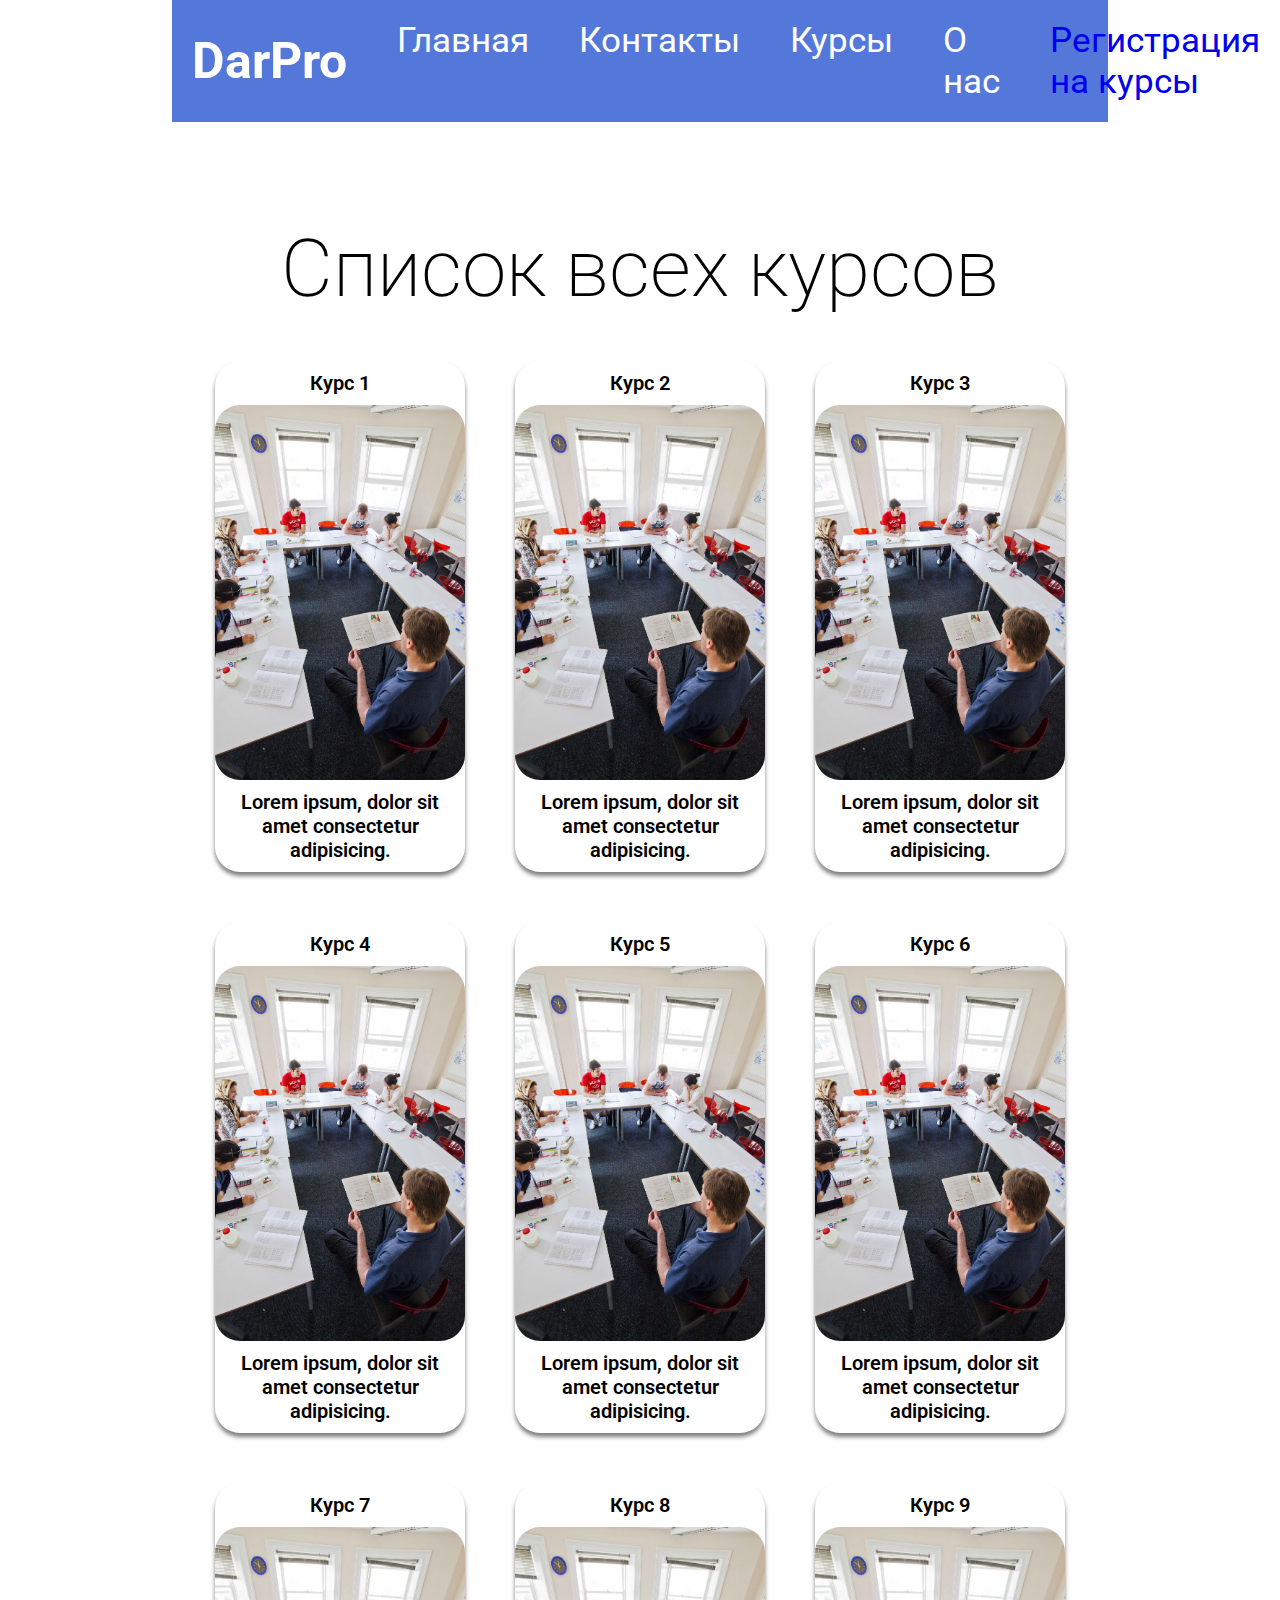
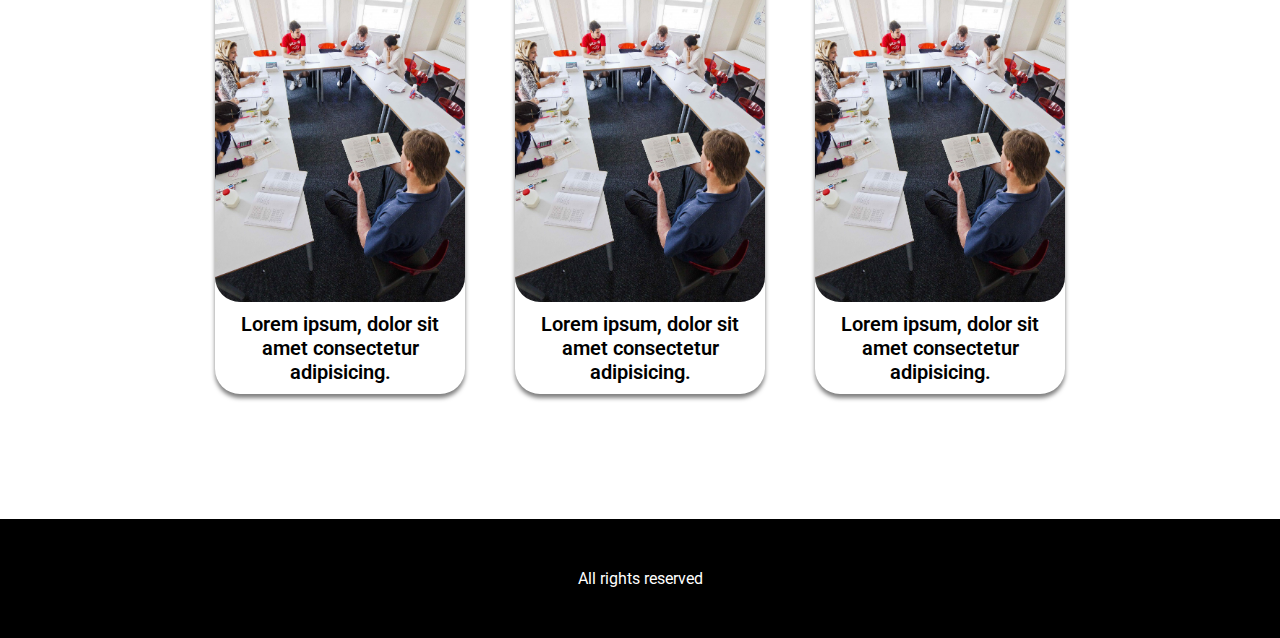
<file: index.html>
<!DOCTYPE html>
<html lang="en">
<head>
    <meta charset="UTF-8">
    <meta http-equiv="X-UA-Compatible" content="IE=edge">
    <meta name="viewport" content="width=device-width, initial-scale=1.0">
    <title>Document</title>
    <link rel="preconnect" href="https://fonts.googleapis.com">
    <link rel="preconnect" href="https://fonts.gstatic.com" crossorigin>
    <link href="https://fonts.googleapis.com/css2?family=Roboto:ital,wght@0,100;0,300;0,400;0,500;0,700;0,900;1,100;1,300;1,400;1,500;1,700;1,900&display=swap" rel="stylesheet">
    <link rel="stylesheet" href="style.css">
</head>
<body>
    <header style="display: flex; justify-content: center;">
        <div class="wrapper" style=" padding: 20px; background-color: rgb(84, 120, 218); color: white">
            <H1 style="font-size: 50px;">DarPro</H1>
            <ul class="menu" style="display: flex; justify-content: space-between;">
                <li>Главная</li>
                <li>Контакты</li>
                <li>Курсы</li>
                <li>О нас</li>
                <a href="./contacts.html"><li>Регистрация на курсы</li></a>
            </ul>
        </div>
    </header>
    <div class="body" style="display: flex; justify-content: center; margin: 100px;">
        <div class="wrapper" style="flex-direction:column;">
            <h2 style="font-size: 80px; font-weight: 200; margin-bottom: 20px;">Список всех курсов</h2>
        <div class="row">
            <div class="courses"><p>Курс 1</p> <img src="./img/3076797.jpg" alt="" width="250px"><p class="des">Lorem ipsum, dolor sit amet consectetur adipisicing.</p></div>
            <div class="courses"><p>Курс 2</p> <img src="./img/3076797.jpg" alt="" width="250px"><p class="des">Lorem ipsum, dolor sit amet consectetur adipisicing.</p></div>
            <div class="courses"><p>Курс 3</p> <img src="./img/3076797.jpg" alt="" width="250px"><p class="des">Lorem ipsum, dolor sit amet consectetur adipisicing.</p></div>
        </div>
        <div class="row">
            <div class="courses"><p>Курс 4</p> <img src="./img/3076797.jpg" alt="" width="250px"><p class="des">Lorem ipsum, dolor sit amet consectetur adipisicing.</p></div>
            <div class="courses"><p>Курс 5</p> <img src="./img/3076797.jpg" alt="" width="250px"><p class="des">Lorem ipsum, dolor sit amet consectetur adipisicing.</p></div>
            <div class="courses"><p>Курс 6</p> <img src="./img/3076797.jpg" alt="" width="250px"><p class="des">Lorem ipsum, dolor sit amet consectetur adipisicing.</p></div>
        </div>
        <div class="row">
            <div class="courses"><p>Курс 7</p> <img src="./img/3076797.jpg" alt="" width="250px"><p class="des">Lorem ipsum, dolor sit amet consectetur adipisicing.</p></div>
            <div class="courses"><p>Курс 8</p> <img src="./img/3076797.jpg" alt="" width="250px"><p class="des">Lorem ipsum, dolor sit amet consectetur adipisicing.</p></div>
            <div class="courses"><p>Курс 9</p> <img src="./img/3076797.jpg" alt="" width="250px"><p class="des">Lorem ipsum, dolor sit amet consectetur adipisicing.</p></div>
        </div>
        </div>
    </div>
    <footer style="display: flex; justify-content: center; align-items: center; padding: 50px; background-color: black; color: white;">
        <p>
            All rights reserved
        </p>
    </footer>
</body>
</html>
</file>
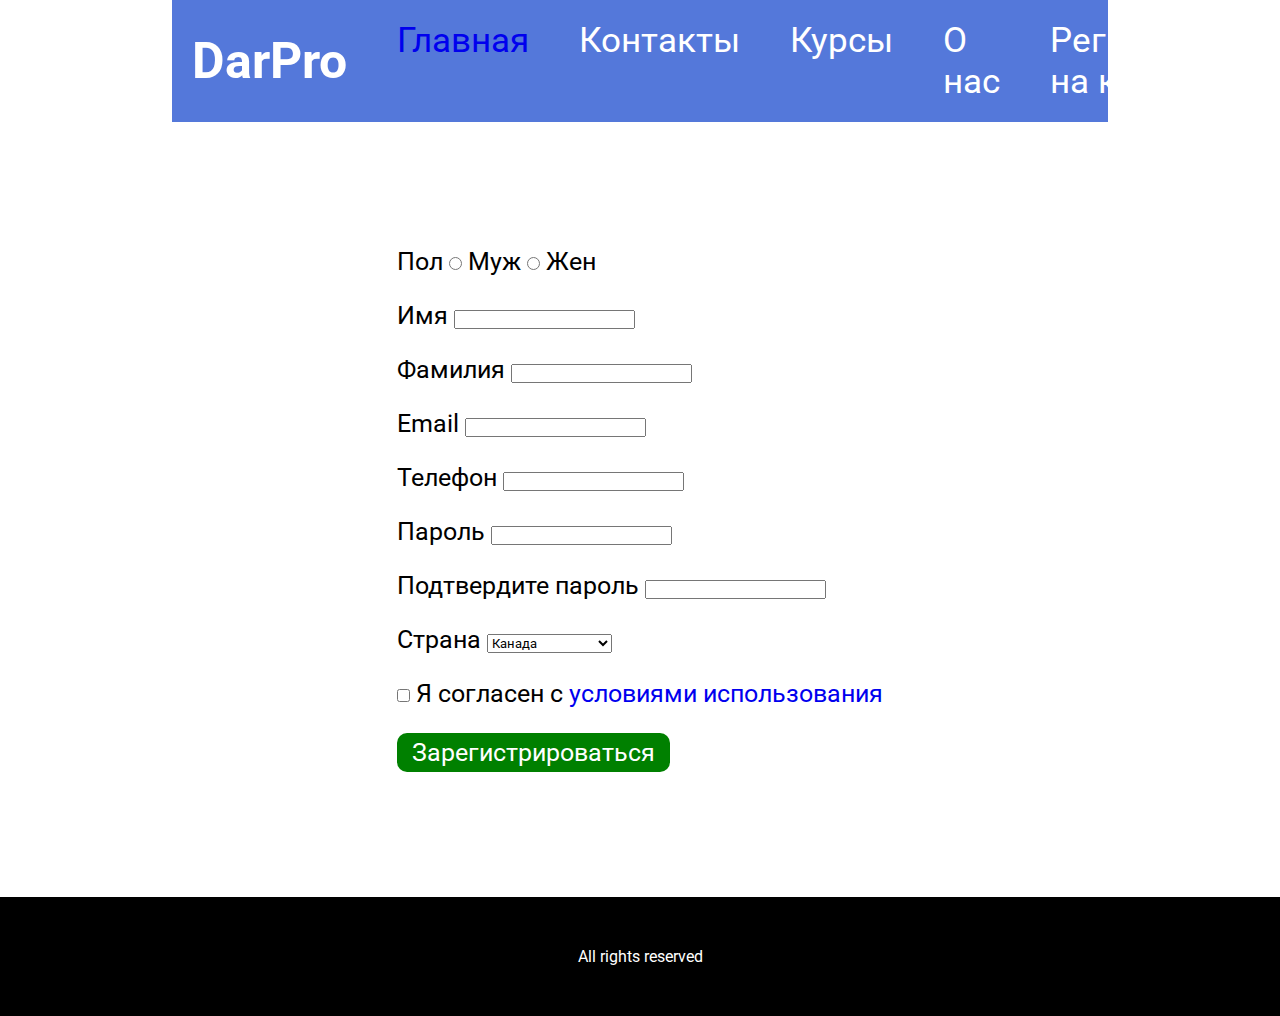
<file: contacts.html>
<!DOCTYPE html>
<html lang="en">
<head>
    <meta charset="UTF-8">
    <meta http-equiv="X-UA-Compatible" content="IE=edge">
    <meta name="viewport" content="width=device-width, initial-scale=1.0">
    <title>Document</title>
    <link rel="preconnect" href="https://fonts.googleapis.com">
    <link rel="preconnect" href="https://fonts.gstatic.com" crossorigin>
    <link href="https://fonts.googleapis.com/css2?family=Roboto:ital,wght@0,100;0,300;0,400;0,500;0,700;0,900;1,100;1,300;1,400;1,500;1,700;1,900&display=swap" rel="stylesheet">
    <link rel="stylesheet" href="style.css">
</head>
<body>
    <header style="display: flex; justify-content: center;">
        <div class="wrapper" style=" padding: 20px; background-color: rgb(84, 120, 218); color: white">
            <H1 style="font-size: 50px;">DarPro</H1>
            <ul class="menu" style="display: flex; justify-content: space-between;">
                <a href="./index.html"><li>Главная</li></a>
                <li>Контакты</li>
                <li>Курсы</li>
                <li>О нас</li>
                <li>Регистрация на курсы</li>
            </ul>
        </div>
    </header>
    <div class="body" style="display: flex; justify-content: center; margin: 100px;">
        <div class="wrapper" style="flex-direction:column;">
            <form action="/signup" method="POST">
                <p>
                  <label>Пол</label>
                  <label>
                    <input type="radio" name="title" value="mr">
                    Муж
                  </label>
                  <label>
                    <input type="radio" name="title" value="mrs">
                    Жен
                  </label>
                </p>
                <p>
                  <label>Имя</label>
                  <input type="text" name="first_name">
                </p>
                <p>
                  <label>Фамилия</label>
                  <input type="text" name="last_name">
                </p>
                <p>
                  <label>Email</label>
                  <input type="email" name="email">
                </p>
                <p>
                  <label>Телефон</label>
                  <input type="tel" name="phone">
                </p>
                <p>
                  <label>Пароль</label>
                  <input type="password" name="password">
                </p>
                <p>
                  <label>Подтвердите пароль</label>
                  <input type="password" name="password_confirm">
                </p>
                <p>
                  <label>Страна</label>
                  <select name="country">
                    <option>Канада</option>
                    <option>Франция</option>
                    <option>Германия</option>
                    <option>Италия</option>
                    <option>Япония</option>
                    <option>Россия</option>
                    <option>Великобритания</option>
                    <option>США</option>
                  </select>
                </p>
                <p>
                  <label>
                    <input type="checkbox" name="terms">
                    Я согласен с <a href="/terms">условиями использования</a>
                  </label>
                </p>
                <p>
                  <button>
                    Зарегистрироваться
                  </button>
                </p>
              </form>
        </div>
    </div>
    <footer style="display: flex; justify-content: center; align-items: center; padding: 50px; background-color: black; color: white;">
        <p>
            All rights reserved
        </p>
    </footer>
</body>
</html>
</file>
<file: style.css>
*{
    margin: 0;
    padding: 0;
    text-decoration: none;
    list-style: none;
    font-family: Roboto;
}
ul li {
    margin-left: 50px;
    font-size: 35px;
    height: 100%;
}
ul li:hover{
    background-color: white;
    color:black;
    transition: 0.5s ease-in-out;

}
.wrapper{
    width: 70%;
}
.row   {
    display: flex;

}
.wrapper{
    display: flex; justify-content: space-evenly; align-items: center;;
}
a:visited{
    color: white;
}
.courses {
    box-shadow: 0 4px 4px rgba(0,0,0,0.5);
    margin: 25px;
    border-radius: 25px;
    display: flex;
    justify-content: center;
    align-items: center;
    flex-direction: column;
    transition: 0.2s ease-in-out;
}
.courses p {
    margin: 10px;
    font-weight: 600;
    font-size: 20px;
    text-align: center;
}
.courses:hover{
    background-color: orange;
    color: white;
}
.courses img {
    border-radius: 25px;
}
form p{
    font-size: 25px;
    margin:25px;
}
button {
    background-color: green;
    color: white;
    border: 0 none none;
    border-radius: 10px;
    border-style: none;
    font-size: 25px;
    padding: 5px 15px;
}
</file>
